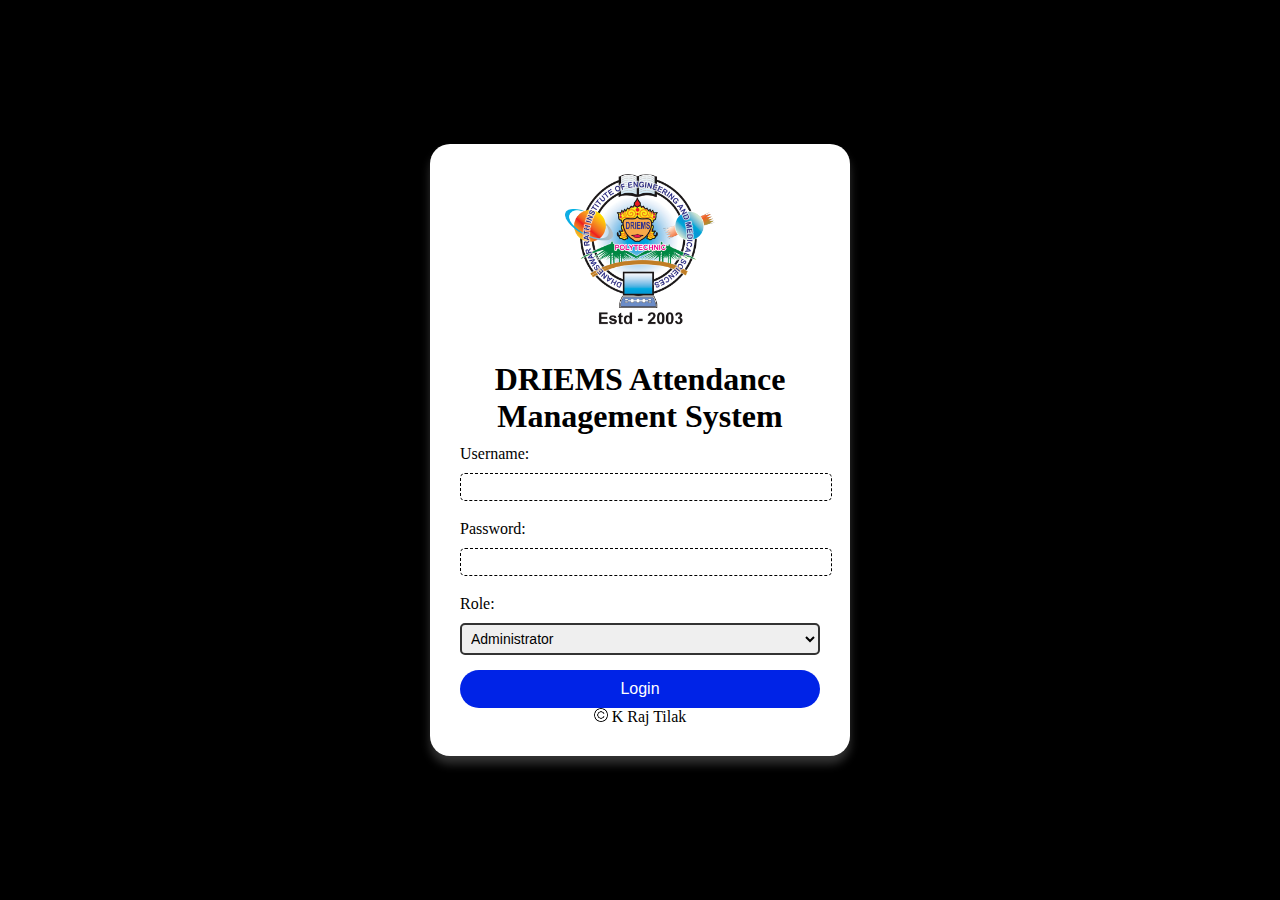
<file: index.html>
<!--Start-->
<!DOCTYPE html>
<html lang="en">
    <!--Head-section-->
<head>
    <meta charset="UTF-8">
    <meta name="viewport" content="width=device-width, initial-scale=1.0">
    <title>DRIEMS CSE Department</title>
    <link rel="icon" type="image/png" href="logo.PNG">
    <link rel="stylesheet" href="styles.css">
</head>

    <!--Body-section-->
<body>
    <div class="container">
        <!-- Logo Section -->
        <div class="logo">
            <img src="logo.PNG" alt="Logo" />
        </div>
        
        <!-- Login Form -->
        <form id="loginForm">
            <h1>DRIEMS Attendance Management System</h1>
            <label for="username">Username:</label>
            <input type="text" id="username" required>
            
            <label for="password">Password:</label>
            <input type="password" id="password" required>
            
            <label for="role">Role:</label>
            <select id="role" required>
                <option value="admin">Administrator</option>
                <option value="teacher">Faculty</option>
                <option value="student">Student</option>
            </select>
            
            <button type="submit">Login</button>
        </form>
        <div class="footer">
            <div class="footer-text">
                <img src="copyright.png" alt="copyright-img" class="images" height="14px"> K Raj Tilak
            </div>
           </div>
    </div>

    <!--javascript-file-->
    <script src="script.js"></script>
</body>
</html>
<!--End-->
</file>
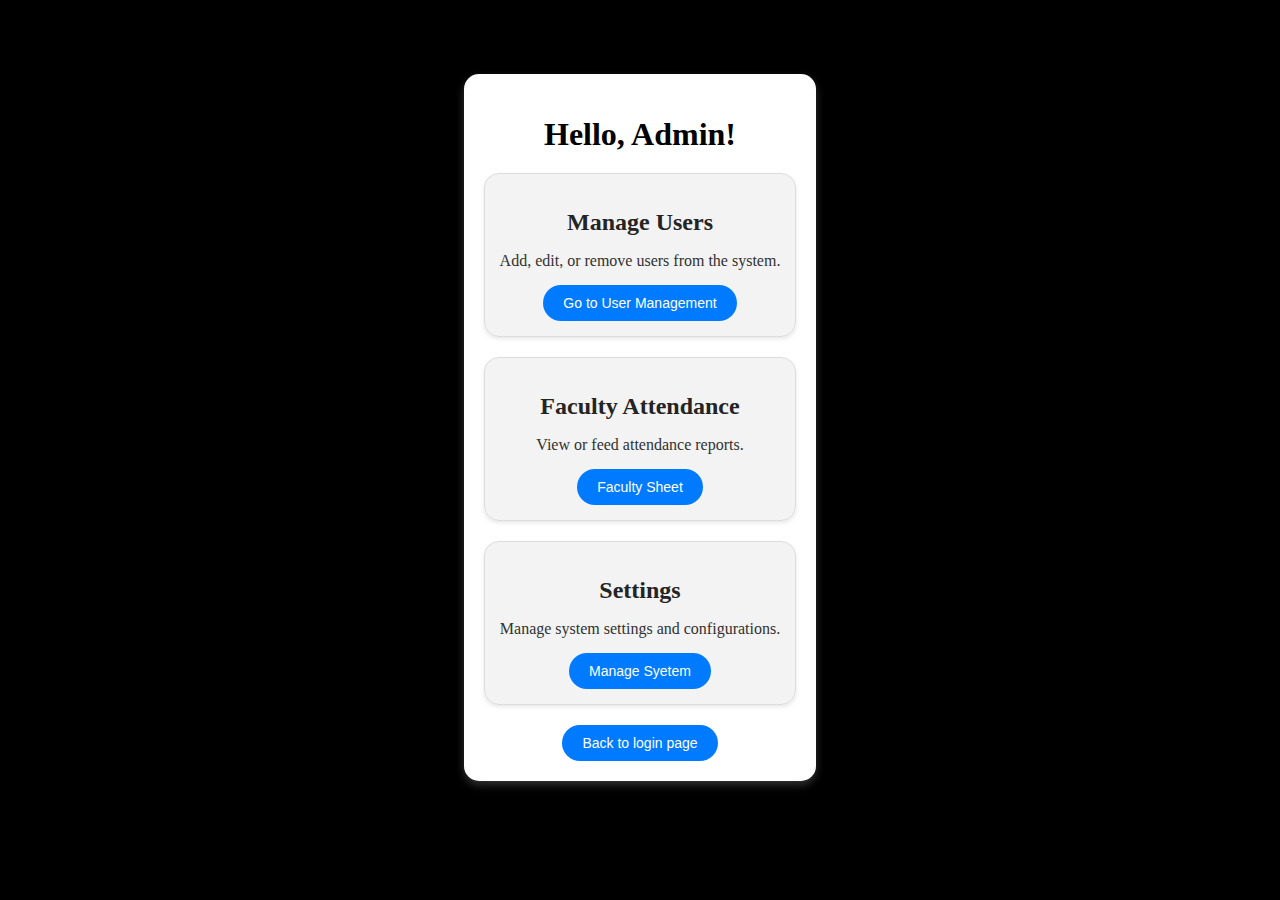
<file: admin-dashboard.html>
<!DOCTYPE html>
<html lang="en">
<head>
    <meta charset="UTF-8">
    <meta name="viewport" content="width=device-width, initial-scale=1.0">
    <title>DRIEMS Admin Dashboard</title>
    <link rel="icon" type="image/png" href="logo.PNG">
    <link rel="stylesheet" href="dashboard.css">
</head>
<body>
    <div class="dashboard">
        <h1>Hello, Admin!</h1>
        <!-- Manage Users Card -->
        <div class="card">
            <h2>Manage Users</h2>
            <p>Add, edit, or remove users from the system.</p>
            <button onclick="window.location.href='manage-users.html'">Go to User Management</button>
        </div>
        <!-- View Attendance Card -->
        <div class="card">
            <h2>Faculty Attendance</h2>
            <p>View or feed attendance reports.</p>
            <button onclick="window.location.href='teachattendance.html'">Faculty Sheet</button>
        </div>
        <!-- Settings Card -->
        <div class="card">
            <h2>Settings</h2>
            <p>Manage system settings and configurations.</p>
            <button onclick="window.location.href='settings.html'">Manage Syetem</button>
        </div>
        <button onclick="window.location.href='index.html'">
            Back to login page
        </button>
    </div>
</body>
</html>
</file>
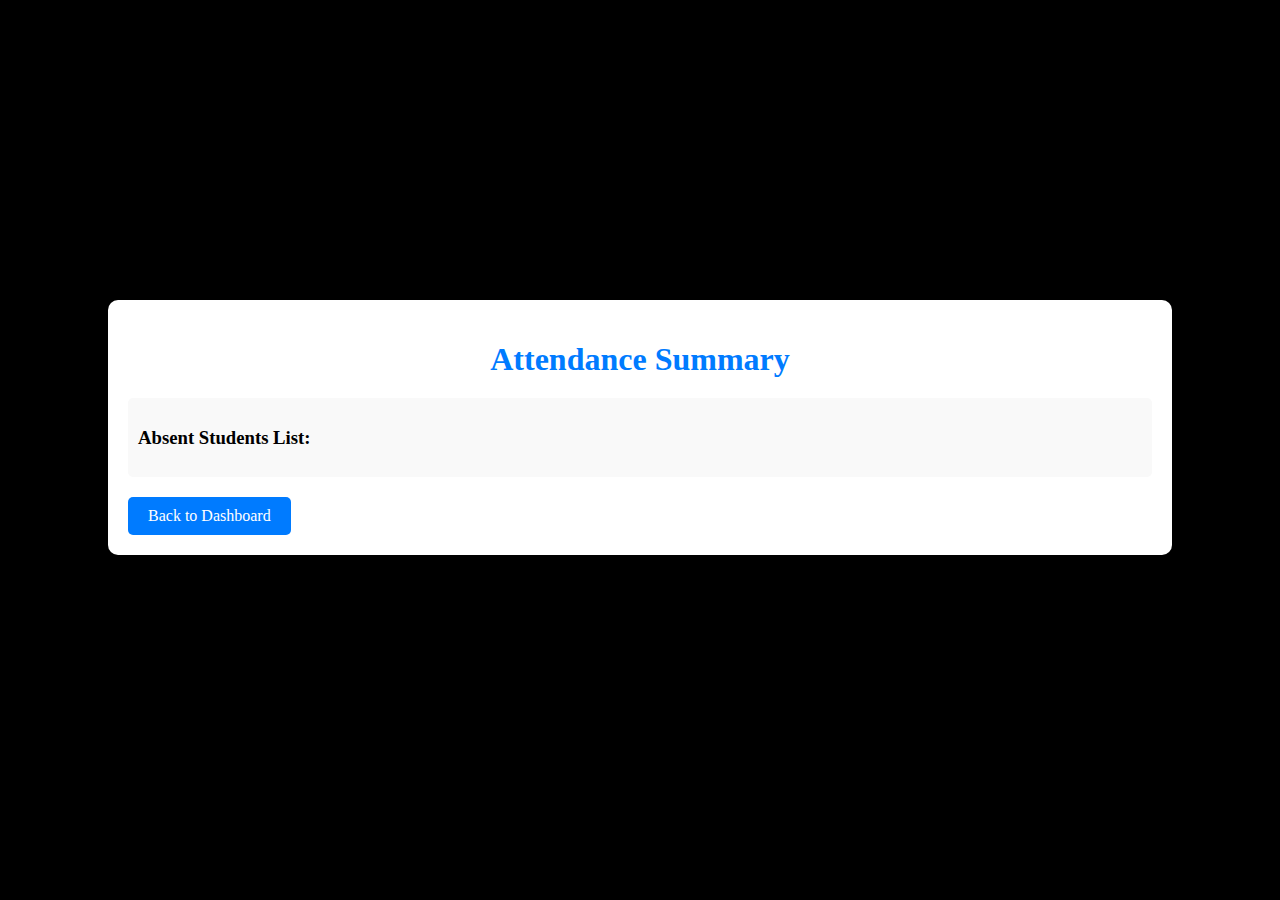
<file: attendance-summary.html>
<!DOCTYPE html>
<html lang="en">
<head>
    <meta charset="UTF-8">
    <meta name="viewport" content="width=device-width, initial-scale=1.0">
    <title>Attendance Summary</title>
    <link rel="icon" type="image/png" href="logo.PNG">
    <link rel="stylesheet" href="dashboard.css">
    <style>
        .attendance-summary-container {
            margin: 20px auto;
            padding: 20px;
            width: 80%;
            background-color: #fff;
            border-radius: 10px;
            box-shadow: 0 4px 8px rgba(0, 0, 0, 0.2);
        }

        h1 {
            text-align: center;
            margin-bottom: 20px;
            color: #007BFF;
        }

        .btn-back {
            display: inline-block;
            margin-top: 20px;
            padding: 10px 20px;
            background-color: #007BFF;
            color: white;
            text-decoration: none;
            border-radius: 5px;
            text-align: center;
        }

        .btn-back:hover {
            background-color: #0056b3;
        }

        .attendance-summary {
            margin-top: 20px;
            text-align: center;
        }

        .absent-list {
            margin-top: 20px;
            text-align: left;
            padding: 10px;
            background-color: #f9f9f9;
            border-radius: 5px;
        }
    </style>
</head>
<body>
    <div class="attendance-summary-container">
        <h1>Attendance Summary</h1>
        <div class="attendance-summary">
            <p id="attendance-count"></p>
            <p id="attendance-percentage"></p>
        </div>
        <div class="absent-list">
            <h3>Absent Students List:</h3>
            <ul id="absent-students"></ul>
        </div>
        <a href="teacher-dashboard.html" class="btn-back">Back to Dashboard</a>
    </div>

    <script>
        // Retrieve the attendance data from localStorage
        const attendanceData = JSON.parse(localStorage.getItem('attendanceData'));

        const studentNames = [
            "K Raj Tilak", "MD Riyasat Ali", "Gargee Dash", "Sonali Sahoo", "Ashutosh Sahoo",
            "Apurba Pal", "Anshuman Nanda", "Bikram Keshari Dash", "Biswajeet Muduli", "Akansha Behera"
        ];

        if (attendanceData) {
            const totalStudents = attendanceData.length;
            const presentCount = attendanceData.filter(status => status).length;
            const absentCount = totalStudents - presentCount;
            const attendancePercentage = (presentCount / totalStudents) * 100;

            // Display attendance summary
            document.getElementById('attendance-count').textContent = `Total Present: ${presentCount} out of ${totalStudents} students.`;
            document.getElementById('attendance-percentage').textContent = `Attendance Percentage: ${attendancePercentage.toFixed(2)}%`;

            // Display absent students
            const absentStudents = [];
            attendanceData.forEach((status, index) => {
                if (!status) {
                    absentStudents.push(studentNames[index]);
                }
            });

            const absentList = document.getElementById('absent-students');
            absentStudents.forEach(student => {
                const listItem = document.createElement('li');
                listItem.textContent = student;
                absentList.appendChild(listItem);
            });
        }
    </script>
</body>
</html>
</file>
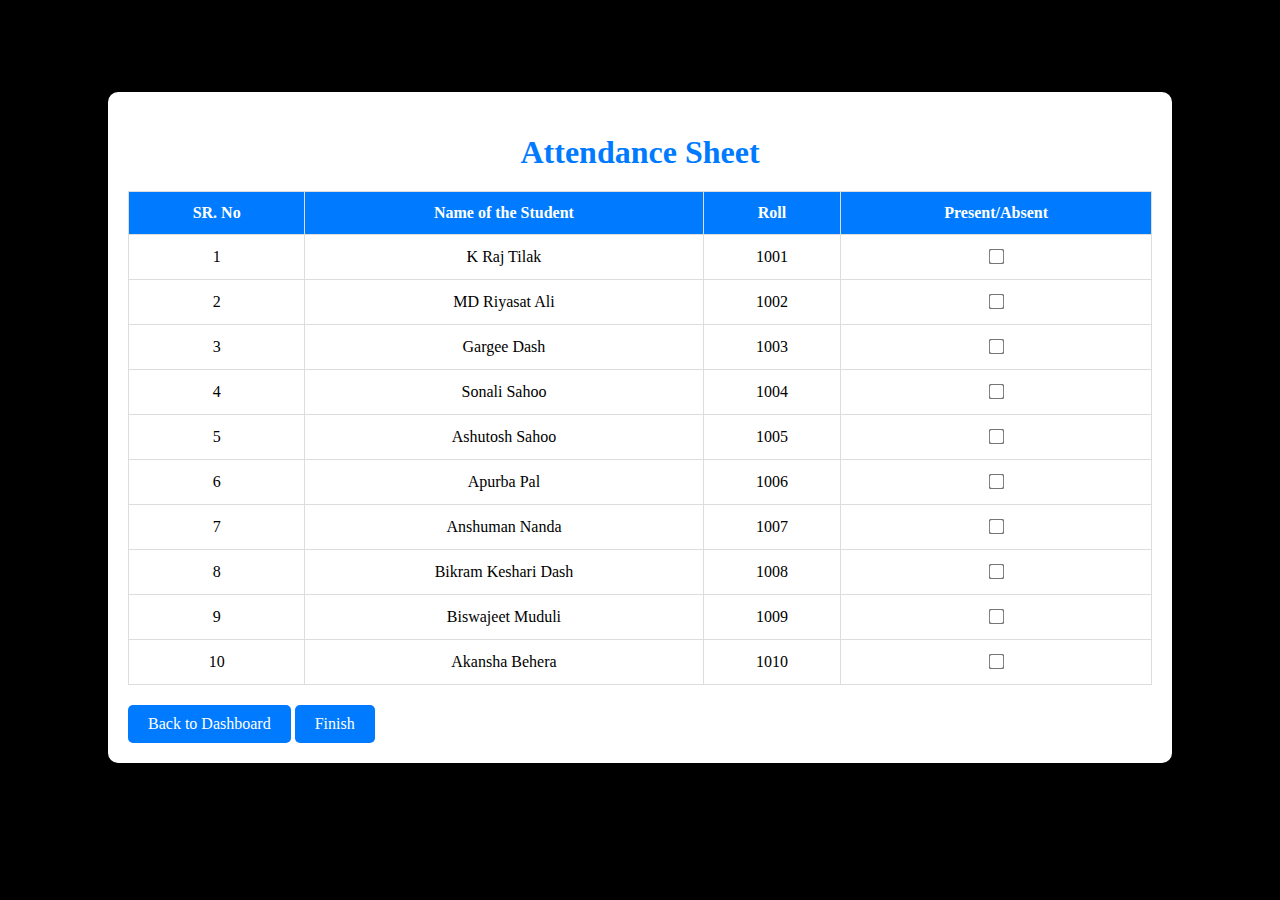
<file: attendance.html>
<!DOCTYPE html>
<html lang="en">
<head>
    <meta charset="UTF-8">
    <meta name="viewport" content="width=device-width, initial-scale=1.0">
    <title>Attendance Sheet</title>
    <link rel="icon" type="image/png" href="logo.PNG">
    <link rel="stylesheet" href="dashboard.css">
    <style>
        .attendance-container {
            margin: 20px auto;
            padding: 20px;
            width: 80%;
            background-color: #fff;
            border-radius: 10px;
            box-shadow: 0 4px 8px rgba(0, 0, 0, 0.2);
        }

        h1 {
            text-align: center;
            margin-bottom: 20px;
            color: #007BFF;
        }

        table {
            width: 100%;
            border-collapse: collapse;
        }

        table, th, td {
            border: 1px solid #ddd;
        }

        th, td {
            padding: 12px;
            text-align: center;
        }

        th {
            background-color: #007BFF;
            color: white;
        }

        input[type="checkbox"] {
            transform: scale(1.2);
        }

        .btn-back, .btn-finish {
            display: inline-block;
            margin-top: 20px;
            padding: 10px 20px;
            background-color: #007BFF;
            color: white;
            text-decoration: none;
            border-radius: 5px;
            text-align: center;
        }

        .btn-back:hover, .btn-finish:hover {
            background-color: #0056b3;
        }
    </style>
</head>
<body>
    <div class="attendance-container">
        <h1>Attendance Sheet</h1>
        <table>
            <thead>
                <tr>
                    <th>SR. No</th>
                    <th>Name of the Student</th>
                    <th>Roll</th>
                    <th>Present/Absent</th>
                </tr>
            </thead>
            <tbody>
                <!-- 10 students -->
                <tr>
                    <td>1</td>
                    <td>K Raj Tilak</td>
                    <td>1001</td>
                    <td><input type="checkbox" name="attendance1"></td>
                </tr>
                <tr>
                    <td>2</td>
                    <td>MD Riyasat Ali</td>
                    <td>1002</td>
                    <td><input type="checkbox" name="attendance2"></td>
                </tr>
                <tr>
                    <td>3</td>
                    <td>Gargee Dash</td>
                    <td>1003</td>
                    <td><input type="checkbox" name="attendance3"></td>
                </tr>
                <tr>
                    <td>4</td>
                    <td>Sonali Sahoo</td>
                    <td>1004</td>
                    <td><input type="checkbox" name="attendance4"></td>
                </tr>
                <tr>
                    <td>5</td>
                    <td>Ashutosh Sahoo</td>
                    <td>1005</td>
                    <td><input type="checkbox" name="attendance5"></td>
                </tr>
                <tr>
                    <td>6</td>
                    <td>Apurba Pal</td>
                    <td>1006</td>
                    <td><input type="checkbox" name="attendance6"></td>
                </tr>
                <tr>
                    <td>7</td>
                    <td>Anshuman Nanda</td>
                    <td>1007</td>
                    <td><input type="checkbox" name="attendance7"></td>
                </tr>
                <tr>
                    <td>8</td>
                    <td>Bikram Keshari Dash</td>
                    <td>1008</td>
                    <td><input type="checkbox" name="attendance8"></td>
                </tr>
                <tr>
                    <td>9</td>
                    <td>Biswajeet Muduli</td>
                    <td>1009</td>
                    <td><input type="checkbox" name="attendance9"></td>
                </tr>
                <tr>
                    <td>10</td>
                    <td>Akansha Behera</td>
                    <td>1010</td>
                    <td><input type="checkbox" name="attendance10"></td>
                </tr>
            </tbody>
        </table>
        <a href="teacher-dashboard.html" class="btn-back">Back to Dashboard</a>
        <a href="attendance-summary.html" class="btn-finish" id="finish-button">Finish</a>
    </div>

    <script>
        document.getElementById('finish-button').addEventListener('click', function(event) {
            // Prevent default link behavior
            event.preventDefault();

            // Collect the attendance data
            let attendanceData = [];
            for (let i = 1; i <= 10; i++) {
                const checkbox = document.querySelector(`input[name="attendance${i}"]`);
                attendanceData.push(checkbox.checked); // Store true for present, false for absent
            }

            // Store the attendance data in localStorage
            localStorage.setItem('attendanceData', JSON.stringify(attendanceData));

            // Redirect to the attendance summary page
            window.location.href = "attendance-summary.html";
        });
    </script>
</body>
</html>
</file>
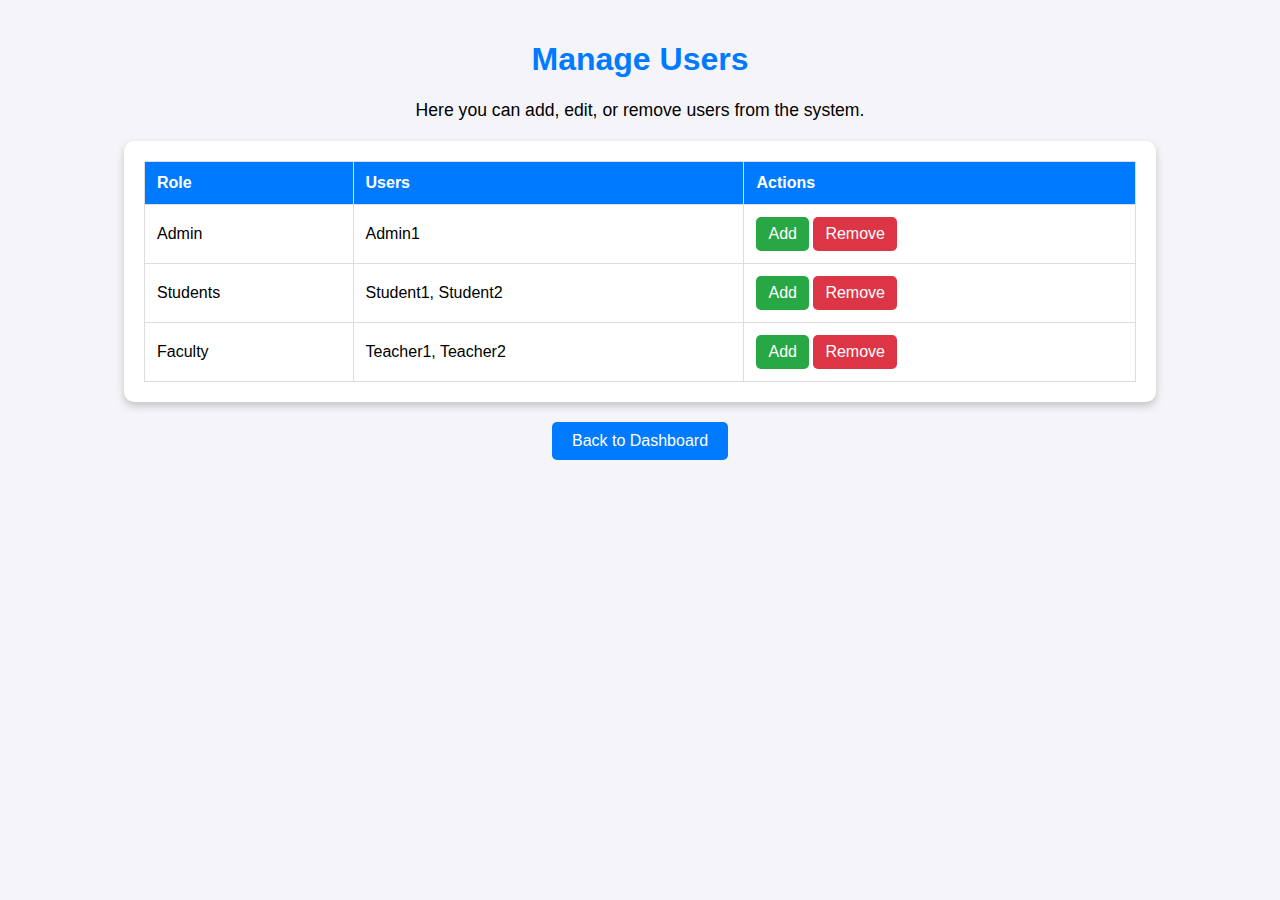
<file: manage-users.html>
<!DOCTYPE html>
<html lang="en">
<head>
    <meta charset="UTF-8">
    <meta name="viewport" content="width=device-width, initial-scale=1.0">
    <title>Manage Users</title>
    <link rel="icon" type="image/png" href="logo.PNG">
    <link rel="stylesheet" href="level2.css">
    <style>
        body {
            font-family: Arial, sans-serif;
            margin: 0;
            padding: 20px;
            background-color: #f4f4f9;
        }

        h1 {
            text-align: center;
            color: #007BFF;
        }

        p {
            text-align: center;
            margin-bottom: 20px;
            font-size: 1.1em;
        }

        .control-panel {
            margin: 20px auto;
            width: 80%;
            background: #fff;
            padding: 20px;
            border-radius: 10px;
            box-shadow: 0 4px 8px rgba(0, 0, 0, 0.2);
        }

        table {
            width: 100%;
            border-collapse: collapse;
        }

        th, td {
            text-align: left;
            padding: 12px;
            border: 1px solid #ddd;
        }

        th {
            background-color: #007BFF;
            color: white;
        }

        .btn {
            padding: 8px 12px;
            color: white;
            border: none;
            border-radius: 5px;
            cursor: pointer;
        }

        .btn-add {
            background-color: #28a745;
        }

        .btn-remove {
            background-color: #dc3545;
        }

        .btn:hover {
            opacity: 0.8;
        }

        .back-btn {
            display: block;
            margin: 20px auto;
            padding: 10px 20px;
            background-color: #007BFF;
            color: white;
            text-align: center;
            text-decoration: none;
            border-radius: 5px;
            width: fit-content;
        }

        .back-btn:hover {
            background-color: #0056b3;
        }
    </style>
</head>
<body>
    <h1>Manage Users</h1>
    <p>Here you can add, edit, or remove users from the system.</p>
    <div class="control-panel">
        <table>
            <thead>
                <tr>
                    <th>Role</th>
                    <th>Users</th>
                    <th>Actions</th>
                </tr>
            </thead>
            <tbody>
                <tr>
                    <td>Admin</td>
                    <td id="admin-users">
                        <span>Admin1</span>
                    </td>
                    <td>
                        <button class="btn btn-add" onclick="addUser('admin-users', 'Admin')">Add</button>
                        <button class="btn btn-remove" onclick="removeUser('admin-users')">Remove</button>
                    </td>
                </tr>
                <tr>
                    <td>Students</td>
                    <td id="student-users">
                        <span>Student1</span>, <span>Student2</span>
                    </td>
                    <td>
                        <button class="btn btn-add" onclick="addUser('student-users', 'Student')">Add</button>
                        <button class="btn btn-remove" onclick="removeUser('student-users')">Remove</button>
                    </td>
                </tr>
                <tr>
                    <td>Faculty</td>
                    <td id="faculty-users">
                        <span>Teacher1</span>, <span>Teacher2</span>
                    </td>
                    <td>
                        <button class="btn btn-add" onclick="addUser('faculty-users', 'Teacher')">Add</button>
                        <button class="btn btn-remove" onclick="removeUser('faculty-users')">Remove</button>
                    </td>
                </tr>
            </tbody>
        </table>
    </div>
    <a href="admin-dashboard.html" class="back-btn">Back to Dashboard</a>

    <script>
        // Function to add a new user
        function addUser(rowId, role) {
            const userContainer = document.getElementById(rowId);
            const newUser = document.createElement('span');
            const currentCount = userContainer.querySelectorAll('span').length + 1;
            newUser.textContent = `${role}${currentCount}`;
            userContainer.appendChild(document.createTextNode(', ')); // Add comma separator
            userContainer.appendChild(newUser);
        }

        // Function to remove the last user
        function removeUser(rowId) {
            const userContainer = document.getElementById(rowId);
            const users = userContainer.querySelectorAll('span');
            if (users.length > 0) {
                const lastUser = users[users.length - 1];
                const prevSeparator = lastUser.previousSibling;

                // Remove comma separator and last user
                if (prevSeparator && prevSeparator.nodeType === Node.TEXT_NODE) {
                    userContainer.removeChild(prevSeparator);
                }
                userContainer.removeChild(lastUser);
            } else {
                alert('No users to remove!');
            }
        }
    </script>
</body>
</html>
</file>
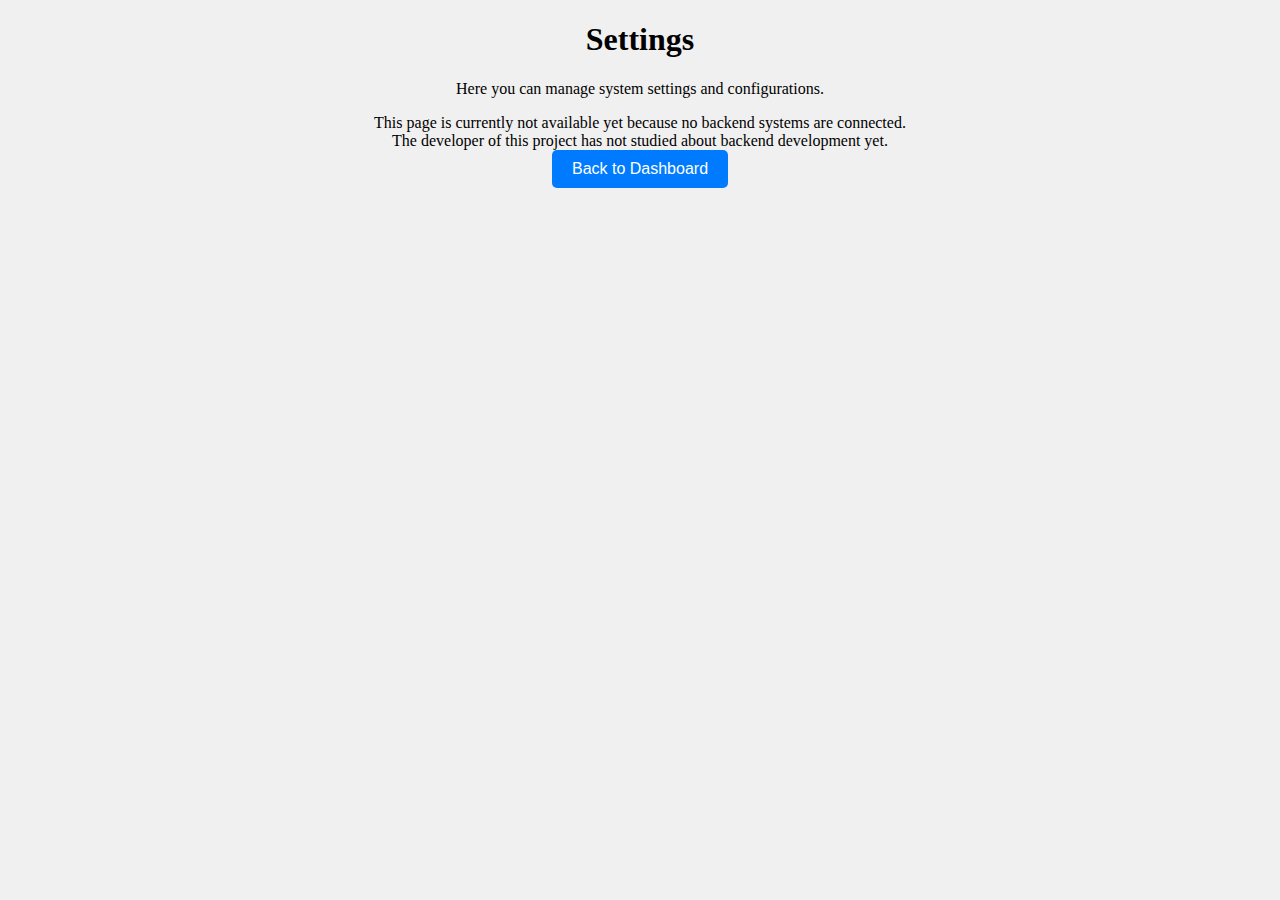
<file: settings.html>
<!DOCTYPE html>
<html lang="en">
<head>
    <meta charset="UTF-8">
    <meta name="viewport" content="width=device-width, initial-scale=1.0">
    <title>Settings</title>
    <link rel="icon" type="image/png" href="mylogo.PNG">
    <link rel="stylesheet" href="level2.css">
</head>
<body>
    <h1>Settings</h1>
    <p>Here you can manage system settings and configurations.</p>
    <li>This page is currently not available yet because no backend systems are connected.</li>
    <li>The developer of this project has not studied about backend development yet.</li>
    <button onclick="window.location.href='admin-dashboard.html'">Back to Dashboard</button>
</body>
</html>
</file>
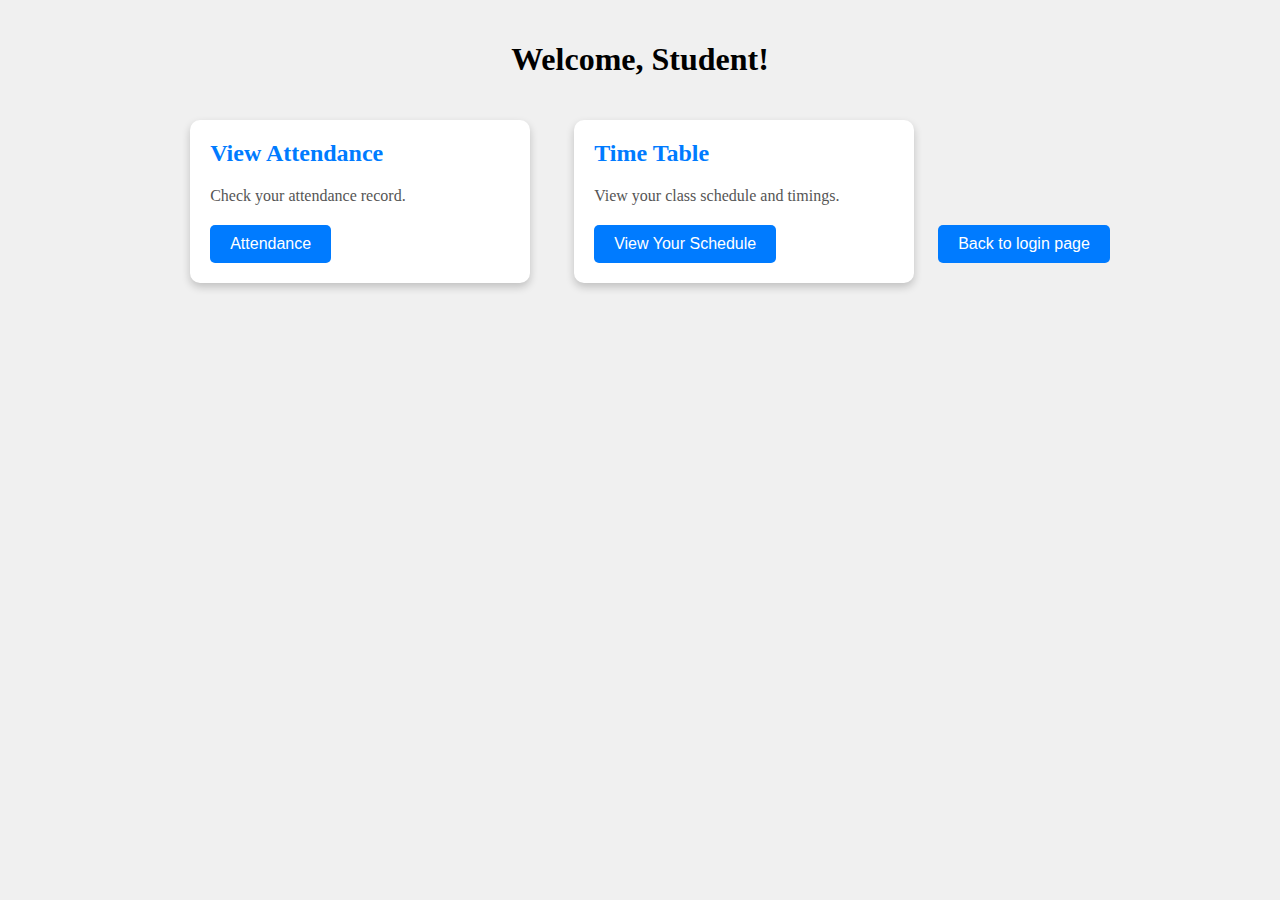
<file: student-dashboard.html>
<!DOCTYPE html>
<html lang="en">
<head>
    <meta charset="UTF-8">
    <meta name="viewport" content="width=device-width, initial-scale=1.0">
    <title>CSE Student Dashboard</title>
    <link rel="icon" type="image/png" href="logo.PNG">
    <link rel="stylesheet" href="level2.css">
</head>
<body>
    <div class="dashboard">
        <h1>Welcome, Student!</h1>

        <div class="card">
            <h2>View Attendance</h2>
            <p>Check your attendance record.</p>
            <button onclick="window.location.href='attendance-record.html'">Attendance</button>
        </div>

        <div class="card">
            <h2>Time Table</h2>
            <p>View your class schedule and timings.</p>
            <button onclick="window.location.href='https://drive.google.com/file/d/128IDFmLWJBP_RSF8TCPl6wKpQ1oRyFG2/view?usp=sharing'">View Your Schedule</button>
        </div>

        <button onclick="window.location.href='index.html'">Back to login page</button>
    </div>
</body>
</html>
</file>
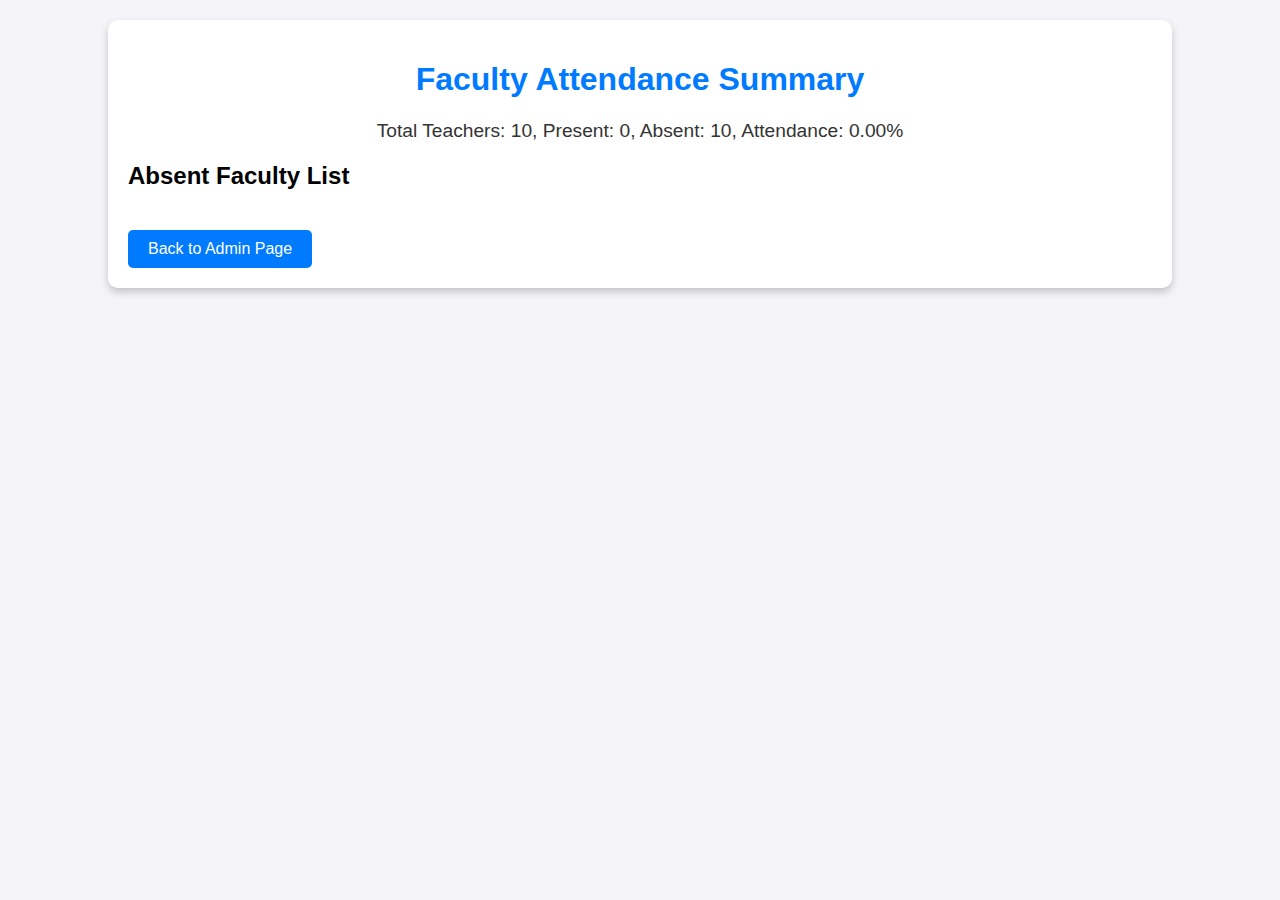
<file: teachattendance-summary.html>
<!DOCTYPE html>
<html lang="en">
<head>
    <meta charset="UTF-8">
    <meta name="viewport" content="width=device-width, initial-scale=1.0">
    <title>Teacher Attendance Summary</title>
    <link rel="icon" type="image/png" href="logo.PNG">
    <style>
        body {
            font-family: Arial, sans-serif;
            background-color: #f4f4f9;
            margin: 0;
            padding: 0;
        }

        .container {
            margin: 20px auto;
            padding: 20px;
            width: 80%;
            background-color: #fff;
            border-radius: 10px;
            box-shadow: 0 4px 8px rgba(0, 0, 0, 0.2);
        }

        h1 {
            text-align: center;
            color: #007BFF;
        }

        .summary {
            margin: 20px 0;
            text-align: center;
            font-size: 1.2em;
            color: #333;
        }

        .absent-list {
            margin-top: 20px;
        }

        ul {
            list-style-type: none;
            padding: 0;
        }

        li {
            background: #f9f9f9;
            padding: 10px;
            margin-bottom: 10px;
            border: 1px solid #ddd;
            border-radius: 5px;
        }

        a {
            display: inline-block;
            margin-top: 20px;
            padding: 10px 20px;
            background-color: #007BFF;
            color: white;
            text-decoration: none;
            border-radius: 5px;
        }

        a:hover {
            background-color: #0056b3;
        }
    </style>
</head>
<body>
    <div class="container">
        <h1>Faculty Attendance Summary</h1>
        <div class="summary" id="attendance-summary">
            <!-- Summary of attendance will be displayed here -->
        </div>
        <div class="absent-list">
            <h2>Absent Faculty List</h2>
            <ul id="absent-teachers">
                <!-- List of absent teachers will be displayed here -->
            </ul>
        </div>
        <a href="admin-dashboard.html">Back to Admin Page</a>
    </div>

    <script>
        // Retrieve attendance data from localStorage
        const attendanceData = JSON.parse(localStorage.getItem('teachattendanceData')) || [];

        // Teacher names
        const teacherNames = [
            "Ladu Sir (HOD)",
            "Jit Sir (HOD repr.)",
            "Devismita Mam",
            "Samita Mam",
            "Niharika Mam",
            "Biswajeet Sir",
            "Jyoti Sir",
            "Jayprakash Sir",
            "Orpita Mam",
            "Suvam Sir"
        ];

        // Calculate attendance summary
        const totalTeachers = teacherNames.length;
        const presentTeachers = attendanceData.filter(status => status).length;
        const absentTeachers = totalTeachers - presentTeachers;

        // Display attendance percentage
        const attendancePercentage = (presentTeachers / totalTeachers) * 100;
        const summaryElement = document.getElementById('attendance-summary');
        summaryElement.textContent = `Total Teachers: ${totalTeachers}, Present: ${presentTeachers}, Absent: ${absentTeachers}, Attendance: ${attendancePercentage.toFixed(2)}%`;

        // Display list of absent teachers
        const absentTeacherList = document.getElementById('absent-teachers');
        attendanceData.forEach((status, index) => {
            if (!status) {
                const listItem = document.createElement('li');
                listItem.textContent = teacherNames[index];
                absentTeacherList.appendChild(listItem);
            }
        });
    </script>
</body>
</html>
</file>
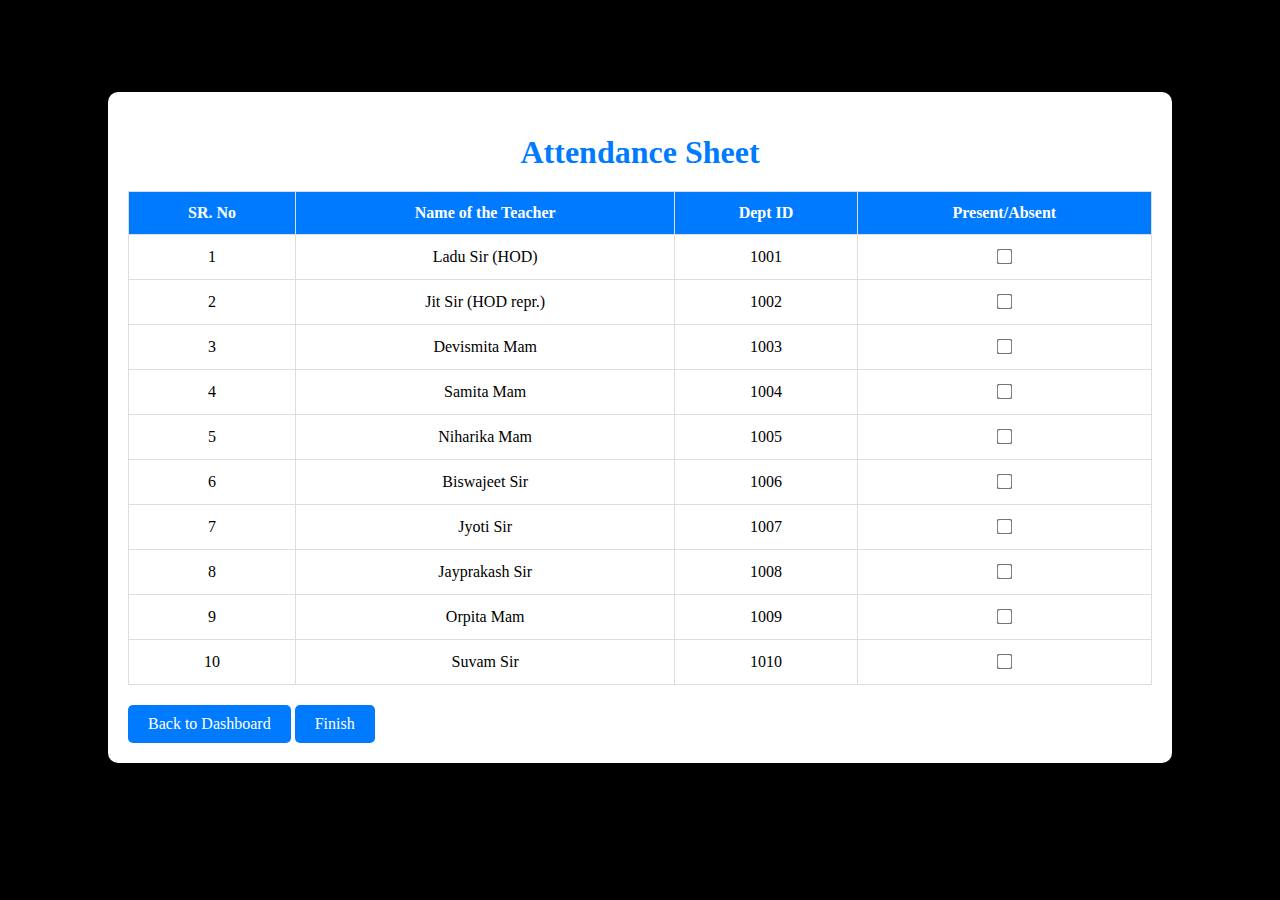
<file: teachattendance.html>
<!DOCTYPE html>
<html lang="en">
<head>
    <meta charset="UTF-8">
    <meta name="viewport" content="width=device-width, initial-scale=1.0">
    <title>Attendance Sheet</title>
    <link rel="icon" type="image/png" href="logo.PNG">
    <link rel="stylesheet" href="dashboard.css">
    <style>
        .attendance-container {
            margin: 20px auto;
            padding: 20px;
            width: 80%;
            background-color: #fff;
            border-radius: 10px;
            box-shadow: 0 4px 8px rgba(0, 0, 0, 0.2);
        }

        h1 {
            text-align: center;
            margin-bottom: 20px;
            color: #007BFF;
        }

        table {
            width: 100%;
            border-collapse: collapse;
        }

        table, th, td {
            border: 1px solid #ddd;
        }

        th, td {
            padding: 12px;
            text-align: center;
        }

        th {
            background-color: #007BFF;
            color: white;
        }

        input[type="checkbox"] {
            transform: scale(1.2);
        }

        .btn-back, .btn-finish {
            display: inline-block;
            margin-top: 20px;
            padding: 10px 20px;
            background-color: #007BFF;
            color: white;
            text-decoration: none;
            border-radius: 5px;
            text-align: center;
        }

        .btn-back:hover, .btn-finish:hover {
            background-color: #0056b3;
        }
    </style>
</head>
<body>
    <div class="attendance-container">
        <h1>Attendance Sheet</h1>
        <table>
            <thead>
                <tr>
                    <th>SR. No</th>
                    <th>Name of the Teacher</th>
                    <th>Dept ID</th>
                    <th>Present/Absent</th>
                </tr>
            </thead>
            <tbody>
                <!-- 10 students -->
                <tr>
                    <td>1</td>
                    <td>Ladu Sir (HOD)</td>
                    <td>1001</td>
                    <td><input type="checkbox" name="attendance1"></td>
                </tr>
                <tr>
                    <td>2</td>
                    <td>Jit Sir (HOD repr.)</td>
                    <td>1002</td>
                    <td><input type="checkbox" name="attendance2"></td>
                </tr>
                <tr>
                    <td>3</td>
                    <td><Data>Devismita Mam</Data></td>
                    <td>1003</td>
                    <td><input type="checkbox" name="attendance3"></td>
                </tr>
                <tr>
                    <td>4</td>
                    <td>Samita Mam</td>
                    <td>1004</td>
                    <td><input type="checkbox" name="attendance4"></td>
                </tr>
                <tr>
                    <td>5</td>
                    <td>Niharika Mam</td>
                    <td>1005</td>
                    <td><input type="checkbox" name="attendance5"></td>
                </tr>
                <tr>
                    <td>6</td>
                    <td>Biswajeet Sir</td>
                    <td>1006</td>
                    <td><input type="checkbox" name="attendance6"></td>
                </tr>
                <tr>
                    <td>7</td>
                    <td>Jyoti Sir</td>
                    <td>1007</td>
                    <td><input type="checkbox" name="attendance7"></td>
                </tr>
                <tr>
                    <td>8</td>
                    <td>Jayprakash Sir</td>
                    <td>1008</td>
                    <td><input type="checkbox" name="attendance8"></td>
                </tr>
                <tr>
                    <td>9</td>
                    <td>Orpita Mam</td>
                    <td>1009</td>
                    <td><input type="checkbox" name="attendance9"></td>
                </tr>
                <tr>
                    <td>10</td>
                    <td>Suvam Sir</td>
                    <td>1010</td>
                    <td><input type="checkbox" name="attendance10"></td>
                </tr>
            </tbody>
        </table>
        <a href="admin-dashboard.html" class="btn-back">Back to Dashboard</a>
        <a href="teachattendance-summary.html" class="btn-finish" id="finish-button">Finish</a>
    </div>

    <script>
        document.getElementById('finish-button').addEventListener('click', function(event) {
            // Prevent default link behavior
            event.preventDefault();

            // Collect the attendance data
            let attendanceData = [];
            for (let i = 1; i <= 10; i++) {
                const checkbox = document.querySelector(`input[name="attendance${i}"]`);
                attendanceData.push(checkbox.checked); // Store true for present, false for absent
            }

            // Store the attendance data in localStorage
            localStorage.setItem('teachattendanceData', JSON.stringify(attendanceData));

            // Redirect to the attendance summary page
            window.location.href = "teachattendance-summary.html";
        });
    </script>
</body>
</html>
</file>
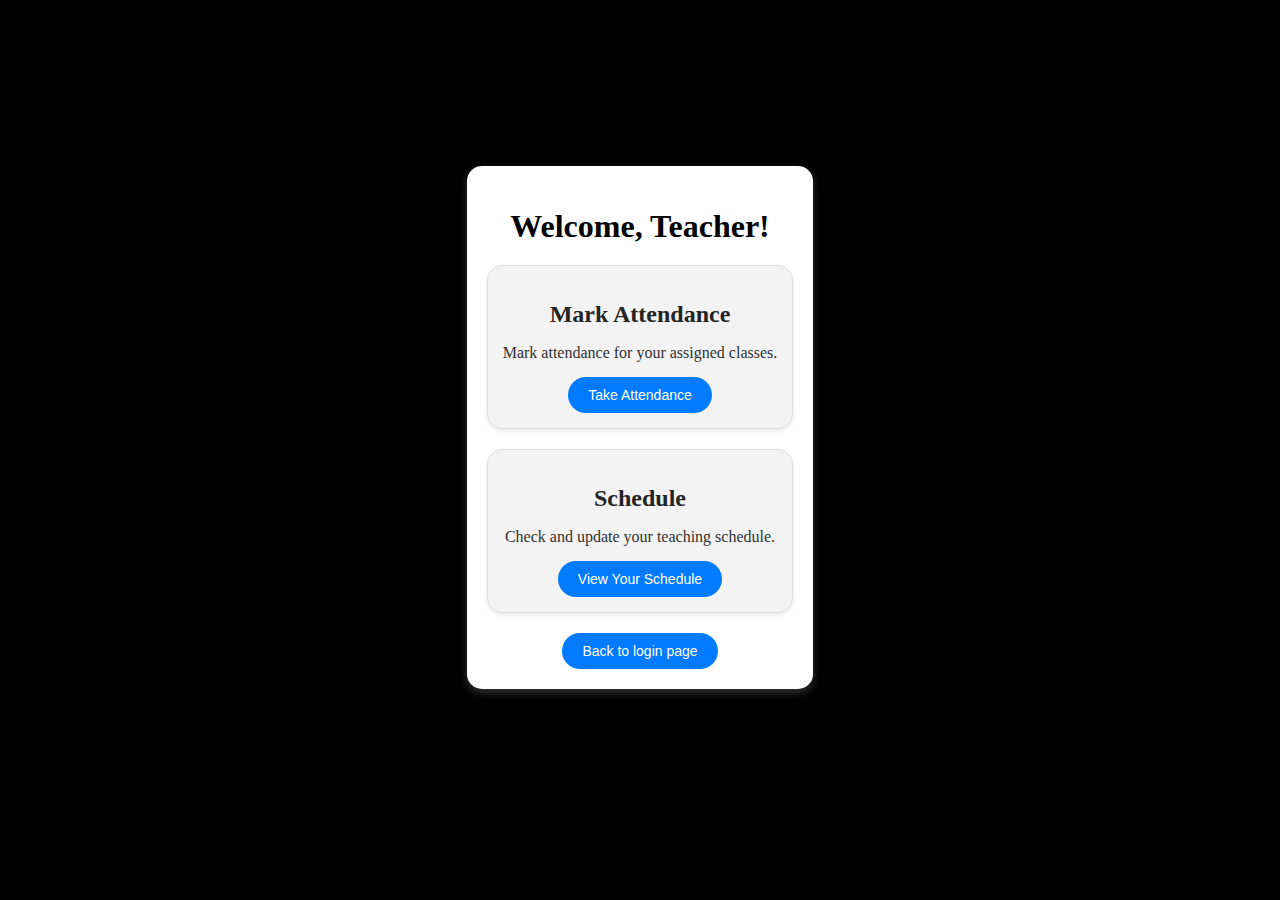
<file: teacher-dashboard.html>
<!DOCTYPE html>
<html lang="en">
<head>
    <meta charset="UTF-8">
    <meta name="viewport" content="width=device-width, initial-scale=1.0">
    <title>CSE Teacher Dashboard</title>
    <link rel="icon" type="image/png" href="logo.PNG">
    <link rel="stylesheet" href="dashboard.css">
</head>
<body>
    <div class="dashboard">
        <h1>Welcome, Teacher!</h1>
        <div class="card">
            <h2>Mark Attendance</h2>
            <p>Mark attendance for your assigned classes.</p>
            <button onclick="window.location.href='attendance.html'">Take Attendance</button>
        </div>
        <div class="card">
            <h2>Schedule</h2>
            <p>Check and update your teaching schedule.</p>
            <button onclick="window.location.href='https://drive.google.com/file/d/128IDFmLWJBP_RSF8TCPl6wKpQ1oRyFG2/view?usp=sharing'">View Your Schedule</button>
        </div>
        <button onclick="window.location.href='index.html'">
            Back to login page
        </button>
    </div>
</body>
</html>
</file>
<file: styles.css>
/* styles.css */
body {
    font-family: 'Times New Roman', Times, serif;
    background-color: #000000;
    display: flex;
    justify-content: center;
    align-items: center;
    height: 100vh;
    margin: 0;
}

.container {
    background: #fff;
    padding: 30px;
    border-radius: 20px;
    box-shadow: 0 8px 10px rgba(255, 255, 255, 0.2);
    width: 360px;
    text-align: center;
    position: relative;
}

.logo img {
    max-width: 150px;
    margin-bottom: 10px;
}

form h1 {
    margin-bottom: 10px;
    color: #000000;
}

label {
    display: block;
    margin-top: 4px;
    text-align: left;
}

input {
    width: 100%;
    padding: 5px;
    margin-top: 10px;
    margin-bottom: 15px;
    border: 1px dashed #000000;
    border-radius: 5px;
    font-size: 14px;
}
select{
    width: 100%;
    padding: 5px;
    margin-top: 10px;
    margin-bottom: 15px;
    border: 2px solid #333333;
    border-radius: 5px;
    font-size: 14px;  
}
select:hover{
   transition: 1s;
    background-color: #575757c2; 
}
button {
    width: 100%;
    padding: 10px;
    background-color: #0023e7;
    color: white;
    border: none;
    border-radius: 50px;
    font-size: 16px;
    cursor: pointer;
}

button:hover {
    transition: 1s;
    background-color: #00a70e;
}
</file>
<file: dashboard.css>
body {
    font-family: 'Times New Roman', Times, serif;
    background-color: #000000;
    margin: 0;
    padding: 0;
    display: flex;
    justify-content: center;
    align-items: center;
    height: 95vh;
}

.dashboard {
    text-align: center;
    max-width: 800px;
    margin: 0 auto;
    padding: 20px;
    background: white;
    border-radius: 15px;
    box-shadow: 0 4px 8px rgba(255, 255, 255, 0.2);
}

h1 {
    margin-bottom: 20px;
    color: #000000;
}

.card {
    margin: 20px 0;
    padding: 15px;
    border: 1px solid #ddd;
    border-radius: 15px;
    background-color: #e4e4e46e;
    box-shadow: 0 2px 4px rgba(0, 0, 0, 0.1);
}
.card:hover{
    transition: 800ms;
    background-color: #9696966e;
}

.card h2 {
    color: #242424;
    margin-bottom: 10px;
}

.card p {
    color: #313131;
    margin-bottom: 15px;
}

button {
    padding: 10px 20px;
    background-color: #007BFF;
    color: white;
    border: none;
    border-radius: 30px;
    cursor: pointer;
    font-size: 14px;
}

button:hover {
    background-color: #00b300;
}
</file>
<file: level2.css>
body {
    font-family: 'Times New Roman', Times, serif;
    background-color: #f0f0f0;
    margin: 0;
    padding: 0;
    text-align: center;
}

.dashboard {
    padding: 20px;
}

.card {
    display: inline-block;
    width: 300px;
    background: #fff;
    margin: 20px;
    padding: 20px;
    border-radius: 10px;
    box-shadow: 0 4px 8px rgba(0, 0, 0, 0.2);
    text-align: left;
}

.card h2 {
    margin-top: 0;
    color: #007BFF;
}

.card p {
    margin-bottom: 20px;
    color: #555;
}

button {
    padding: 10px 20px;
    background-color: #007BFF;
    color: white;
    border: none;
    border-radius: 5px;
    font-size: 16px;
    cursor: pointer;
}

button:hover {
    transition: 800ms;
    background-color: #b30000;
}
</file>
